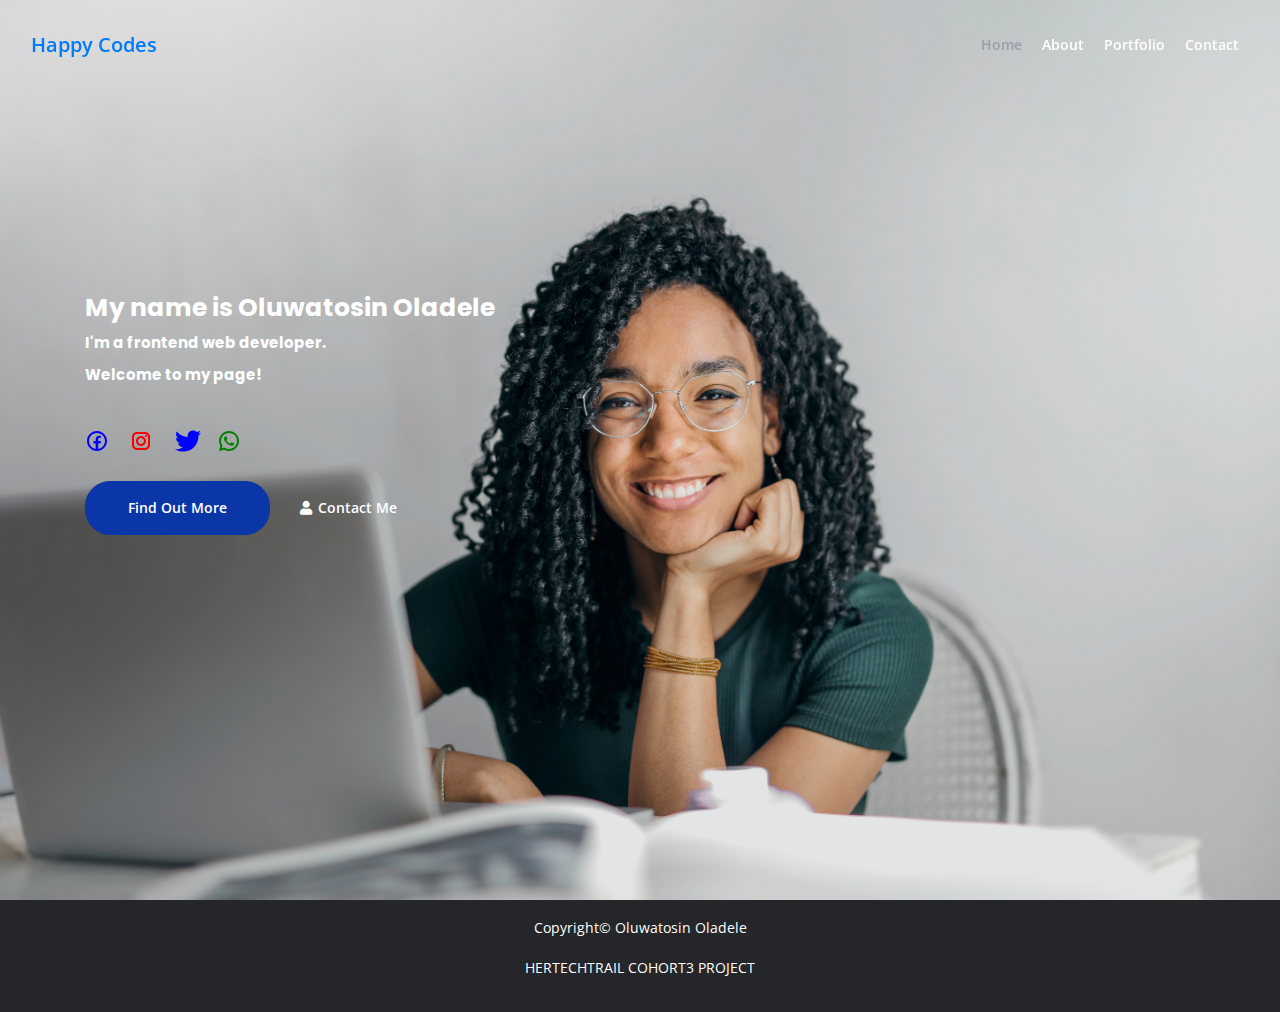
<file: index.html>
<!DOCTYPE html>
<html lang="en">
<head>
    <meta charset="utf-8">
    <meta name="viewport" content="width=device-width, initial-scale=1, shrink-to-fit=no">
    
    <!-- SEO Meta Tags -->
    <meta name="description" content="Your description">
    <meta name="author" content="Your name">

    <!-- OG Meta Tags to improve the way the post looks when you share the page on Facebook, Twitter, LinkedIn -->
	<meta property="og:site_name" content="" /> <!-- website name -->
	<meta property="og:site" content="" /> <!-- website link -->
	<meta property="og:title" content=""/> <!-- title shown in the actual shared post -->
	<meta property="og:description" content="" /> <!-- description shown in the actual shared post -->
	<meta property="og:image" content="" /> <!-- image link, make sure it's jpg -->
	<meta property="og:url" content="" /> <!-- where do you want your post to link to -->
	<meta name="twitter:card" content="summary_large_image"> <!-- to have large image post format in Twitter -->

    <!-- Webpage Title -->
    <title>Oluwatosin Webpage</title>
    
    <!-- Styles -->
    <link rel="preconnect" href="https://fonts.gstatic.com">
    <link href="https://fonts.googleapis.com/css2?family=Dancing+Script:wght@500&family=Open+Sans&family=Poppins:wght@700&display=swap" rel="stylesheet">
    <link href="https://fonts.googleapis.com/css2?family=Open+Sans:ital,wght@0,400;0,600;0,700;1,400&family=Poppins:wght@600&display=swap" rel="stylesheet">
    <link href="css/bootstrap.css" rel="stylesheet">
    <link href="css/fontawesome-all.css" rel="stylesheet">
	<link href="css/styles.css" rel="stylesheet">
	
	<!-- my supposed icon -->
    <link rel="icon" href="images/favicon.ico">
</head>
<body data-spy="scroll" data-target=".fixed-top">
    
    <!-- Navigation -->
    <nav class="navbar navbar-expand-lg fixed-top navbar-dark">
        <div class="container">
            
            <!-- Text Logo -->
            <a class="navbar-brand logo-image text-decoration-none text-primary" href="index.html">Happy Codes</a>  

            <!-- Text Logo - Use this if you don't have a graphic logo -->
            <!-- <a class="navbar-brand logo-text page-scroll" href="index.html">Mark</a> -->

            <button class="navbar-toggler p-0 border-0" type="button" data-toggle="offcanvas">
                <span class="navbar-toggler-icon"></span>
            </button>

            <div class="navbar-collapse offcanvas-collapse" id="navbarsExampleDefault">
                <ul class="navbar-nav ml-auto">
                    <li class="nav-item">
                        <a class="nav-link page-scroll" href="#header">Home <span class="sr-only">(current)</span></a>
                    </li>
                    <li class="nav-item">
                        <a class="nav-link page-scroll" href="about.html">About</a>
                    </li>
                    <li class="nav-item">
                        <a class="nav-link page-scroll" href="portfolio.html">Portfolio</a>
                    </li>
                    <li class="nav-item">
                        <a class="nav-link page-scroll" href="contact.html">Contact</a>
                    </li>
                </ul>
               </div> <!-- end of navbar-collapse -->
        </div> <!-- end of container -->
    </nav> <!-- end of navbar -->
    <!-- end of navigation -->


    <!-- Header -->
    <header id="header" class="header">
        <div class="container">
            <div class="row">
                <div class="col-lg-6">
                    <div class="text-container">
                        <h1 class="h1-large intro"><span>My name is Oluwatosin Oladele</span><br>I'm a frontend web developer.<br>Welcome to my page!</br></h1>
                        <div class="iconHouse" >
                    <span class="nav-item social-icons">
                        <span class="fa-stack">
                            <a href="https://www.facebook.com/Torseen king" target="_blank">
                            <img src="./images/icons8-facebook.svg" class="icons"/>    
                            </a>
                        </span>
                        <span class="nav-item social-icons">
                        <span class="fa-stack">
                            <a href="https://www.instagram.com/iam_torseen" target="_blank">
                                <img src="./images/instagram.svg" class="icons"/></a>
                                </span>
                    </span>
                    <span class="nav-item social-icons">
                                <span class="fa-stack">
                                    <a href="https://www.twitter.com/OladeleElizab18" target="_blank">
                                       <img src="./images/icons8-twitter.svg" class="icons">
                                    </a>
                                </span>
                                </span>     
                    <span class="nav-item social-icons">
                        <span class="fa-stack">
                            <a href="#your-link" target="_blank">
                                <img src="./images/whatsapp.svg" class="icons"/></a>
                                </span>
                                </span>
                   </div>
                   <a class="btn-solid-lg page-scroll" href="#about">Find Out More</a>
                   <a class="btn-outline-lg page-scroll" href="contact.html"><i class="fas fa-user"></i>Contact Me</a>
             
                    </div> <!-- end of text-container -->
                </div> <!-- end of col -->
            </div> <!-- end of row -->
        </div> <!-- end of container -->
    </header> <!-- end of header -->
    <!-- end of header -->



    <!-- Copyright -->
    <div class="copyright bg-gray d-flex justify-content-between align-items-center">
        <div class="container">
            <div>
                <div>
                    <p class="p-small">Copyright© <a class="no-line" href="#your-link">Oluwatosin Oladele</a></p>
                </div> <!-- end of col -->
            </div> <!-- enf of row -->
        </div> <!-- end of container -->

        <div class="container">
            <div>
                <div>
                    <p class="p-small"> HERTECHTRAIL COHORT3 PROJECT</p>
                </div> <!-- end of col -->
            </div> <!-- enf of row -->
        </div> <!-- end of container -->
        
    </div> <!-- end of copyright --> 
    <!-- end of copyright -->
    
    	
    <!-- Footer -->
    <!-- <div class="footer bg-gray">
        <div class="container">
            <div class="row">
                <div class="col-lg-12">
                </div> <!- end of col -->
            </div> <!-- end of row -->
        </div> <!-- end of container -->
    <!-- </div> end of footer   -->
    <!-- end of footer -->

    <!-- Scripts -->
    <script src="js/jquery.min.js"></script> <!-- jQuery for Bootstrap's JavaScript plugins -->
    <script src="js/bootstrap.min.js"></script> <!-- Bootstrap framework -->
    <script src="js/jquery.easing.min.js"></script> <!-- jQuery Easing for smooth scrolling between anchors -->
    <script src="js/scripts.js"></script> <!-- Custom scripts -->
</body>
</html>
</file>
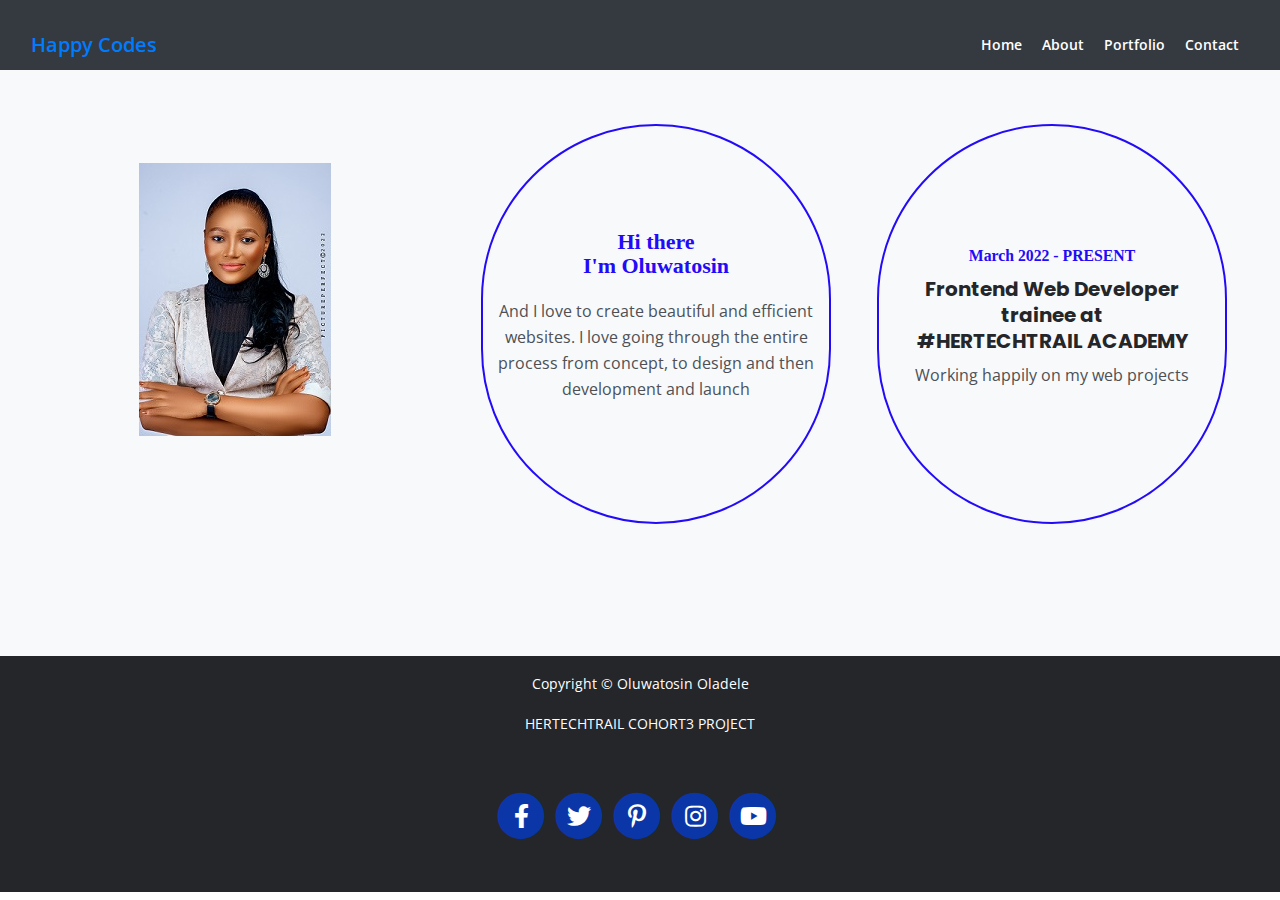
<file: about.html>
<!DOCTYPE html>
<html lang="en">
    <head>
        <meta charset="utf-8">
        <meta name="viewport" content="width=device-width, initial-scale=1, shrink-to-fit=no">
        
        <!-- SEO Meta Tags -->
        <meta name="description" content="Your description">
        <meta name="author" content="Your name">
    
        <!-- OG Meta Tags to improve the way the post looks when you share the page on Facebook, Twitter, LinkedIn -->
        <meta property="og:site_name" content="" /> <!-- website name -->
        <meta property="og:site" content="" /> <!-- website link -->
        <meta property="og:title" content=""/> <!-- title shown in the actual shared post -->
        <meta property="og:description" content="" /> <!-- description shown in the actual shared post -->
        <meta property="og:image" content="" /> <!-- image link, make sure it's jpg -->
        <meta property="og:url" content="" /> <!-- where do you want your post to link to -->
        <meta name="twitter:card" content="summary_large_image"> <!-- to have large image post format in Twitter -->
    
        <!-- Webpage Title -->
        <title>About Page</title>
        
        <!-- Styles -->
        <link rel="preconnect" href="https://fonts.gstatic.com">
        <link href="https://fonts.googleapis.com/css2?family=Open+Sans:ital,wght@0,400;0,600;0,700;1,400&family=Poppins:wght@600&display=swap" rel="stylesheet">
        <link href="css/bootstrap.css" rel="stylesheet">
        <link href="css/fontawesome-all.css" rel="stylesheet">
        <link href="css/styles.css" rel="stylesheet">
        
        <!-- my supposed icon*  -->
        <link rel="icon" href="images/favicon.ico">
    </head>
    <body data-spy="scroll" data-target=".fixed-top">

         <!-- Navigation -->
    <nav class="navbar navbar-expand-lg fixed-top navbar-dark bg-dark text-white">
        <div class="container">
            
            <!-- Image Logo -->
            <a class="navbar-brand logo-image text-decoration-none text-primary" href="index.html">Happy Codes</a>   

            <!-- Text Logo - Use this if you don't have a graphic logo -->
            <!-- <a class="navbar-brand logo-text page-scroll" href="index.html">Mark</a> -->

            <button class="navbar-toggler p-0 border-0" type="button" data-toggle="offcanvas">
                <span class="navbar-toggler-icon"></span>
            </button>

            <div class="navbar-collapse offcanvas-collapse" id="navbarsExampleDefault">
                <ul class="navbar-nav ml-auto">
                    <li class="nav-item">
                        <a class="nav-link page-scroll" href="index.html#header">Home <span class="sr-only">(current)</span></a>
                    </li>
                    <li class="nav-item">
                        <a class="nav-link page-scroll" href="about.html">About</a>
                    </li>
                    <li class="nav-item">
                        <a class="nav-link page-scroll" href="portfolio.html">Portfolio</a>
                    </li>
                    <li class="nav-item">
                        <a class="nav-link page-scroll" href="contact.html">Contact</a>
                    </li>
                </ul>
            </div> <!-- end of navbar-collapse -->
        </div> <!-- end of container -->
    </nav> <!-- end of navbar -->
    <!-- end of navigation -->


        
    <!-- About not yet complete*-->
    <div id="about" class="basic-1 bg-gray">
        <div class="container">
            <div class="row">
                <div class="col-lg-4">
                    <div class="text-container first">
                    <img src="./images/re (2)dm.jpg" alt="about page">
                    </div>
                </div> <!-- end of col -->
                <div class="col-lg-4">
                    <div class="text-container second">
                    <h6>Hi there<br>I'm Oluwatosin</h6>
                    <p>And I love to create beautiful and efficient <br> websites. I love going through the entire <br>process from concept, to design and then <br>development and launch</p>
                    </div>
                </div> <!-- end of col -->
                <div class="col-lg-4">
                     <div class="text-container third">
                            <div class="time"> March 2022 - PRESENT</div>
                            <h5>Frontend Web Developer trainee at<br> #HERTECHTRAIL ACADEMY</h5>
                            <P>Working happily on my web projects</P>
                            
                    </div> <!-- end of text-container -->
                </div> <!-- end of col -->
            </div> <!-- end of row -->
        </div> <!-- end of container -->
    </div> <!-- end of basic-1 -->
    <!-- end of about -->

    <!-- Copyright -->
    <div class="copyright bg-gray d-flex justify-content-between align-items-center">
        <div class="container">
            <div>
                <div>
                    <p class="p-small">Copyright © <a class="no-line" href="#your-link">Oluwatosin Oladele</a></p>
                </div> <!-- end of col -->
            </div> <!-- end of row -->
        </div> <!-- end of container -->

        <div class="container">
            <div>
                <div>
                    <p class="p-small"> HERTECHTRAIL COHORT3 PROJECT</p>
                </div> <!-- end of col -->
            </div> <!-- enf of row -->
        </div> <!-- end of container -->
    </div> <!-- end of copyright --> 
    <!-- end of copyright -->
    
    <!-- Footer -->
    <div class="footer bg-gray">
        <div class="container">
            <div class="row">
                <div class="col-lg-12">
                    <div class="social-container">
                        <span class="fa-stack">
                            <a href="https://www.facebook.com/Torseen king" target="_blank">
                                <i class="fas fa-circle fa-stack-2x"></i>
                                <i class="fab fa-facebook-f fa-stack-1x"></i>
                            </a>
                        </span>
                        <span class="fa-stack">
                            <a href="https://www.twitter.com/OladeleElizab18" target="_blank">
                                <i class="fas fa-circle fa-stack-2x"></i>
                                <i class="fab fa-twitter fa-stack-1x"></i>
                            </a>
                        </span>
                        <span class="fa-stack">
                            <a href="#your-link">
                                <i class="fas fa-circle fa-stack-2x"></i>
                                <i class="fab fa-pinterest-p fa-stack-1x"></i>
                            </a>
                        </span>
                        <span class="fa-stack">
                            <a href="https://www.instagram.com/iam_torseen" target="_blank">
                                <i class="fas fa-circle fa-stack-2x"></i>
                                <i class="fab fa-instagram fa-stack-1x"></i>
                            </a>
                        </span>
                        <span class="fa-stack">
                            <a href="#your-link">
                                <i class="fas fa-circle fa-stack-2x"></i>
                                <i class="fab fa-youtube fa-stack-1x"></i>
                            </a>
                        </span>
                    </div> <!-- end of social-container -->
                </div> <!-- end of col -->
            </div> <!-- end of row -->
        </div> <!-- end of container -->
    </div> <!-- end of footer -->  
    <!-- end of footer -->

<!-- Scripts -->
<script src="js/jquery.min.js"></script> <!-- jQuery for Bootstrap's JavaScript plugins -->
<script src="js/bootstrap.min.js"></script> <!-- Bootstrap framework -->
<script src="js/jquery.easing.min.js"></script> <!-- jQuery Easing for smooth scrolling between anchors -->
<script src="js/scripts.js"></script> <!-- Custom scripts -->
 
</body>
</html>
</file>
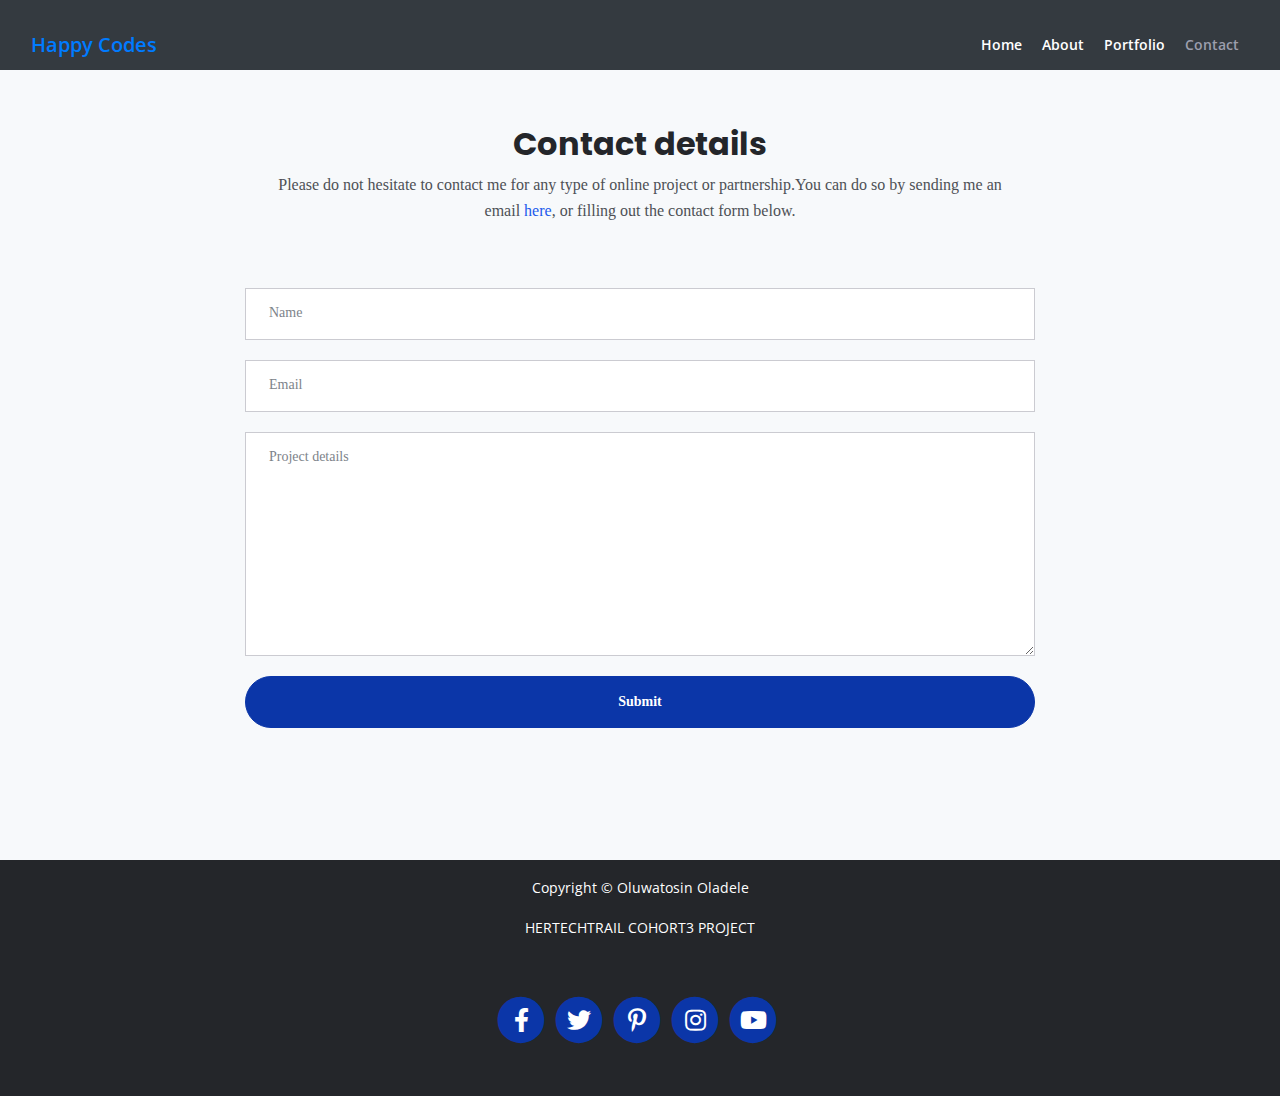
<file: contact.html>
<!DOCTYPE html>
<html lang="en">
    <head>
        <meta charset="utf-8">
        <meta name="viewport" content="width=device-width, initial-scale=1, shrink-to-fit=no">
        
        <!-- SEO Meta Tags -->
        <meta name="description" content="Your description">
        <meta name="author" content="Your name">
    
        <!-- OG Meta Tags to improve the way the post looks when you share the page on Facebook, Twitter, LinkedIn -->
        <meta property="og:site_name" content="" /> <!-- website name -->
        <meta property="og:site" content="" /> <!-- website link -->
        <meta property="og:title" content=""/> <!-- title shown in the actual shared post -->
        <meta property="og:description" content="" /> <!-- description shown in the actual shared post -->
        <meta property="og:image" content="" /> <!-- image link, make sure it's jpg -->
        <meta property="og:url" content="" /> <!-- where do you want your post to link to -->
        <meta name="twitter:card" content="summary_large_image"> <!-- to have large image post format in Twitter -->
    
        <!-- Webpage Title -->
        <title>Contact</title>
        
        <!-- Styles -->
        <link rel="preconnect" href="https://fonts.gstatic.com">
        <link href="https://fonts.googleapis.com/css2?family=Open+Sans:ital,wght@0,400;0,600;0,700;1,400&family=Poppins:wght@600&display=swap" rel="stylesheet">
        <link href="css/bootstrap.css" rel="stylesheet">
        <link href="css/fontawesome-all.css" rel="stylesheet">
        <link href="css/styles.css" rel="stylesheet">
        
        <!-- my Supposed icon*  -->
        <link rel="icon" href="images/favicon.ico">
    </head>
    <body data-spy="scroll" data-target=".fixed-top">
        
        <!-- Navigation -->
        <nav class="navbar navbar-expand-lg fixed-top navbar-dark bg-dark text-white">
            <div class="container">        
                <!-- Image Logo -->
                <a class="navbar-brand logo-image text-decoration-none text-primary" href="index.html">Happy Codes</a>   
    
                <!-- Text Logo - Use this if you don't have a graphic logo -->
                <!-- <a class="navbar-brand logo-text page-scroll" href="index.html">Mark</a> -->
    
                <button class="navbar-toggler p-0 border-0" type="button" data-toggle="offcanvas">
                    <span class="navbar-toggler-icon"></span>
                </button>
    
                <div class="navbar-collapse offcanvas-collapse" id="navbarsExampleDefault">
                    <ul class="navbar-nav ml-auto">
                        <li class="nav-item">
                            <a class="nav-link page-scroll" href="index.html">Home <span class="sr-only">(current)</span></a>
                        </li>
                        <li class="nav-item">
                            <a class="nav-link page-scroll" href="about.html">About</a>
                        </li>
                        <li class="nav-item">
                            <a class="nav-link page-scroll" href="portfolio.html">Portfolio</a>
                        </li>
                        <li class="nav-item">
                            <a class="nav-link page-scroll" href="#contact">Contact</a>
                        </li>
                    </ul>
                   
                </div> <!-- end of navbar-collapse -->
            </div> <!-- end of container -->
        </nav> <!-- end of navbar -->
        <!-- end of navigation -->
    
    
    
    <!-- Contact -->
    <div id="contact" class="form-1 bg-gray">
        <div class="container">
            <div class="row">
                <div class="col-lg-12">
                    <h2>Contact details</h2>
                    <p class="p-heading">Please do not hesitate to contact me for any type of online project or partnership.You can do so by sending me an email <a class="blue no-line" href="mailto:ooladele77@gmail.com">here</a>, or filling out the contact form below.</p>
                </div> <!-- end of col -->
            </div> <!-- end of row -->
            <div class="row">
                <div class="col-lg-12">
                    
                    <!-- Contact Form -->
                    <form id="contactForm">
                        <div class="form-group">
                            <input type="text" class="form-control-input" id="cname" required>
                            <label class="label-control" for="cname">Name</label>
                        </div>
                        <div class="form-group">
                            <input type="email" class="form-control-input" id="cemail" required>
                            <label class="label-control" for="cemail">Email</label>
                        </div>
                        <div class="form-group">
                            <textarea class="form-control-textarea" id="cmessage" required></textarea>
                            <label class="label-control" for="cmessage">Project details</label>
                        </div>
                        <div class="form-group">
                            <button type="submit" class="form-control-submit-button">Submit</button>
                        </div>
                    </form>
                    <!-- end of contact form -->

                </div> <!-- end of col -->
            </div> <!-- end of row -->
        </div> <!-- end of container -->
    </div> <!-- end of form-1 -->  
    <!-- end of contact -->

    <!-- Copyright -->
    <div class="copyright bg-gray d-flex justify-content-between align-items-center">
        <div class="container">
            <div>
                <div>
                    <p class="p-small">Copyright © <a class="no-line" href="#your-link">Oluwatosin Oladele</a></p>
                </div> <!-- end of col -->
            </div> <!-- enf of row -->
        </div> <!-- end of container -->

        <div class="container">
            <div>
                <div>
                    <p class="p-small"> HERTECHTRAIL COHORT3 PROJECT</p>
                </div> <!-- end of col -->
            </div> <!-- enf of row -->
        </div> <!-- end of container -->
        
    </div> <!-- end of copyright --> 
    <!-- end of copyright -->
    

     <!-- Footer -->
    <div class="footer bg-gray">
        <div class="container">
            <div class="row">
                <div class="col-lg-12">
                    <div class="social-container">
                        <span class="fa-stack">
                            <a href="https://www.facebook.com/Torseen king" target="_blank">
                                <i class="fas fa-circle fa-stack-2x"></i>
                                <i class="fab fa-facebook-f fa-stack-1x"></i>
                            </a>
                        </span>
                        <span class="fa-stack">
                            <a href="https://www.twitter.com/OladeleElizab18" target="_blank">
                                <i class="fas fa-circle fa-stack-2x"></i>
                                <i class="fab fa-twitter fa-stack-1x"></i>
                            </a>
                        </span>
                        <span class="fa-stack">
                            <a href="#your-link">
                                <i class="fas fa-circle fa-stack-2x"></i>
                                <i class="fab fa-pinterest-p fa-stack-1x"></i>
                            </a>
                        </span>
                        <span class="fa-stack">
                            <a href="https://www.instagram.com/iam_torseen" target="_blank">
                                <i class="fas fa-circle fa-stack-2x"></i>
                                <i class="fab fa-instagram fa-stack-1x"></i>
                            </a>
                        </span>
                        <span class="fa-stack">
                            <a href="#your-link">
                                <i class="fas fa-circle fa-stack-2x"></i>
                                <i class="fab fa-youtube fa-stack-1x"></i>
                            </a>
                        </span>
                    </div> <!-- end of social-container -->
                </div> <!-- end of col -->
            </div> <!-- end of row -->
        </div> <!-- end of container -->
    </div> <!-- end of footer -->  
    <!-- end of footer -->

    <!-- Scripts -->
    <script src="js/jquery.min.js"></script> <!-- jQuery for Bootstrap's JavaScript plugins -->
    <script src="js/bootstrap.min.js"></script> <!-- Bootstrap framework -->
    <script src="js/jquery.easing.min.js"></script> <!-- jQuery Easing for smooth scrolling between anchors -->
    <script src="js/scripts.js"></script> <!-- Custom scripts -->



</body>
</html>
</file>
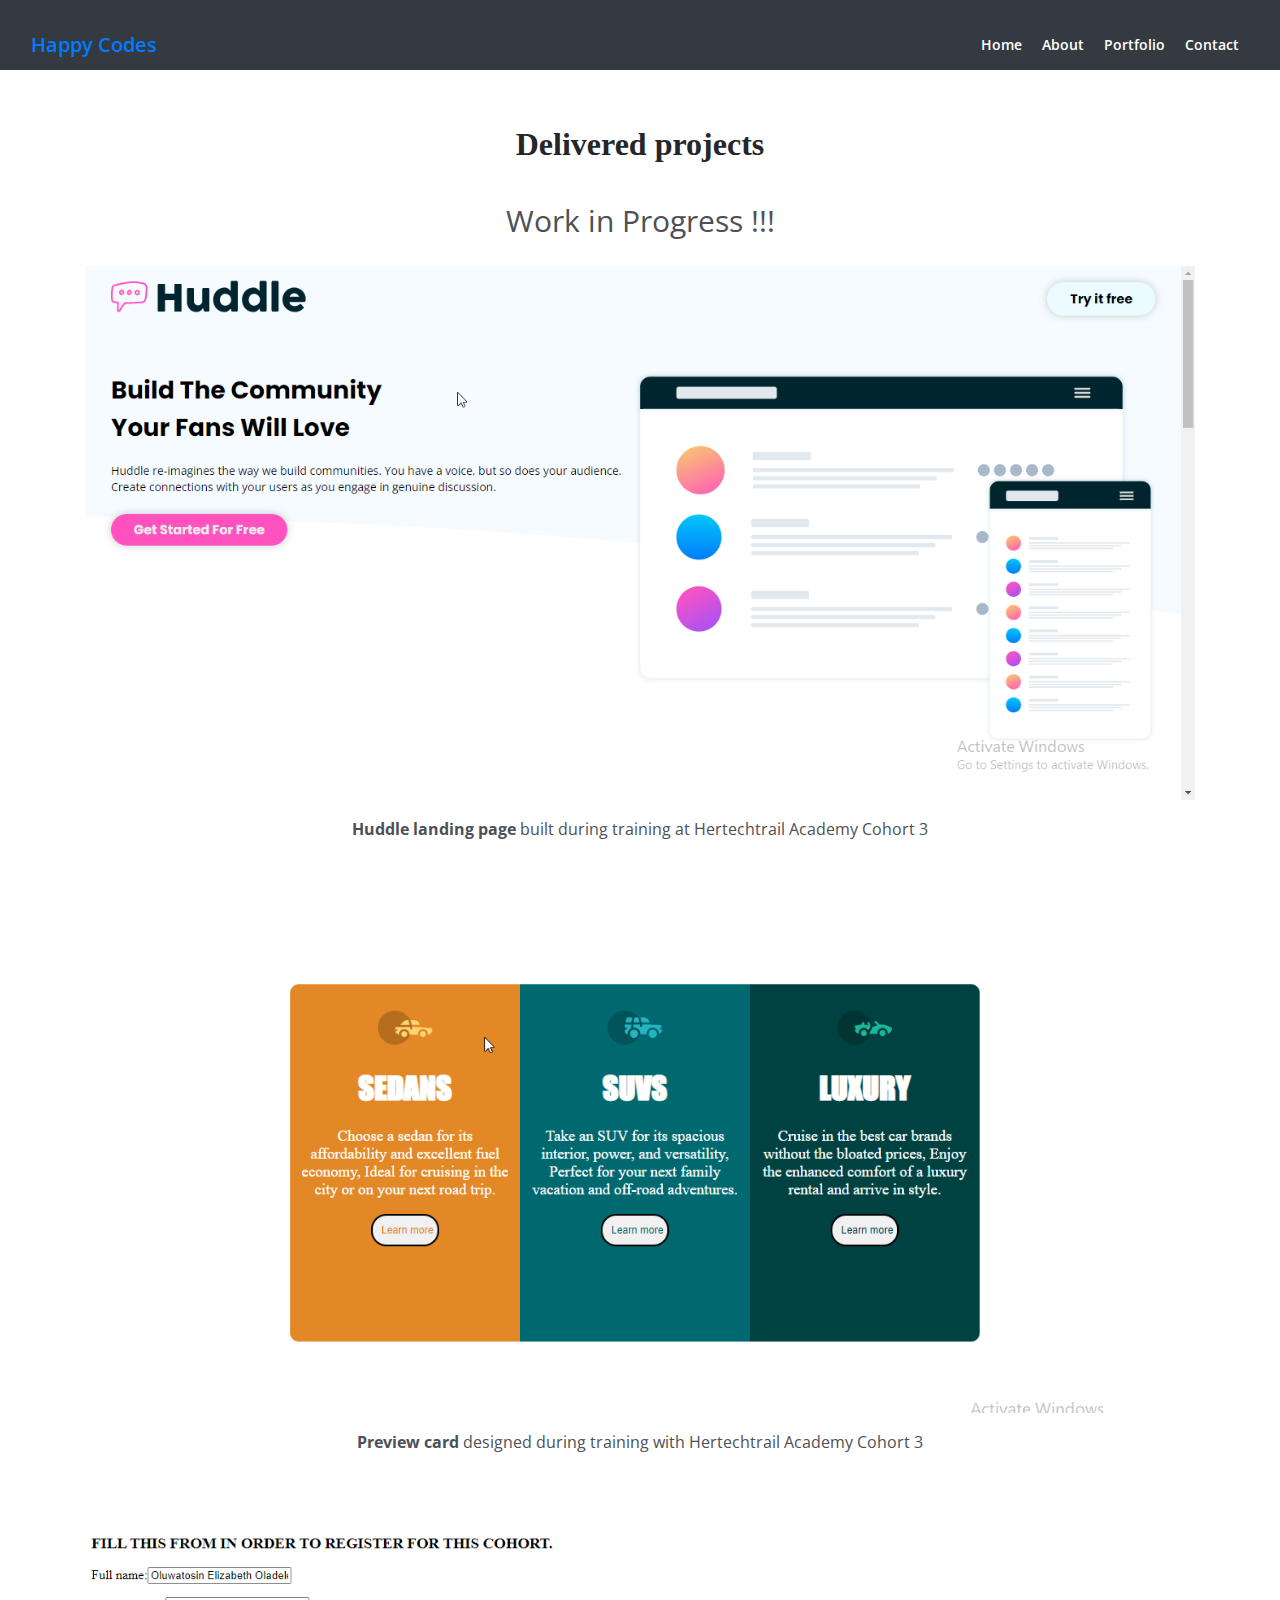
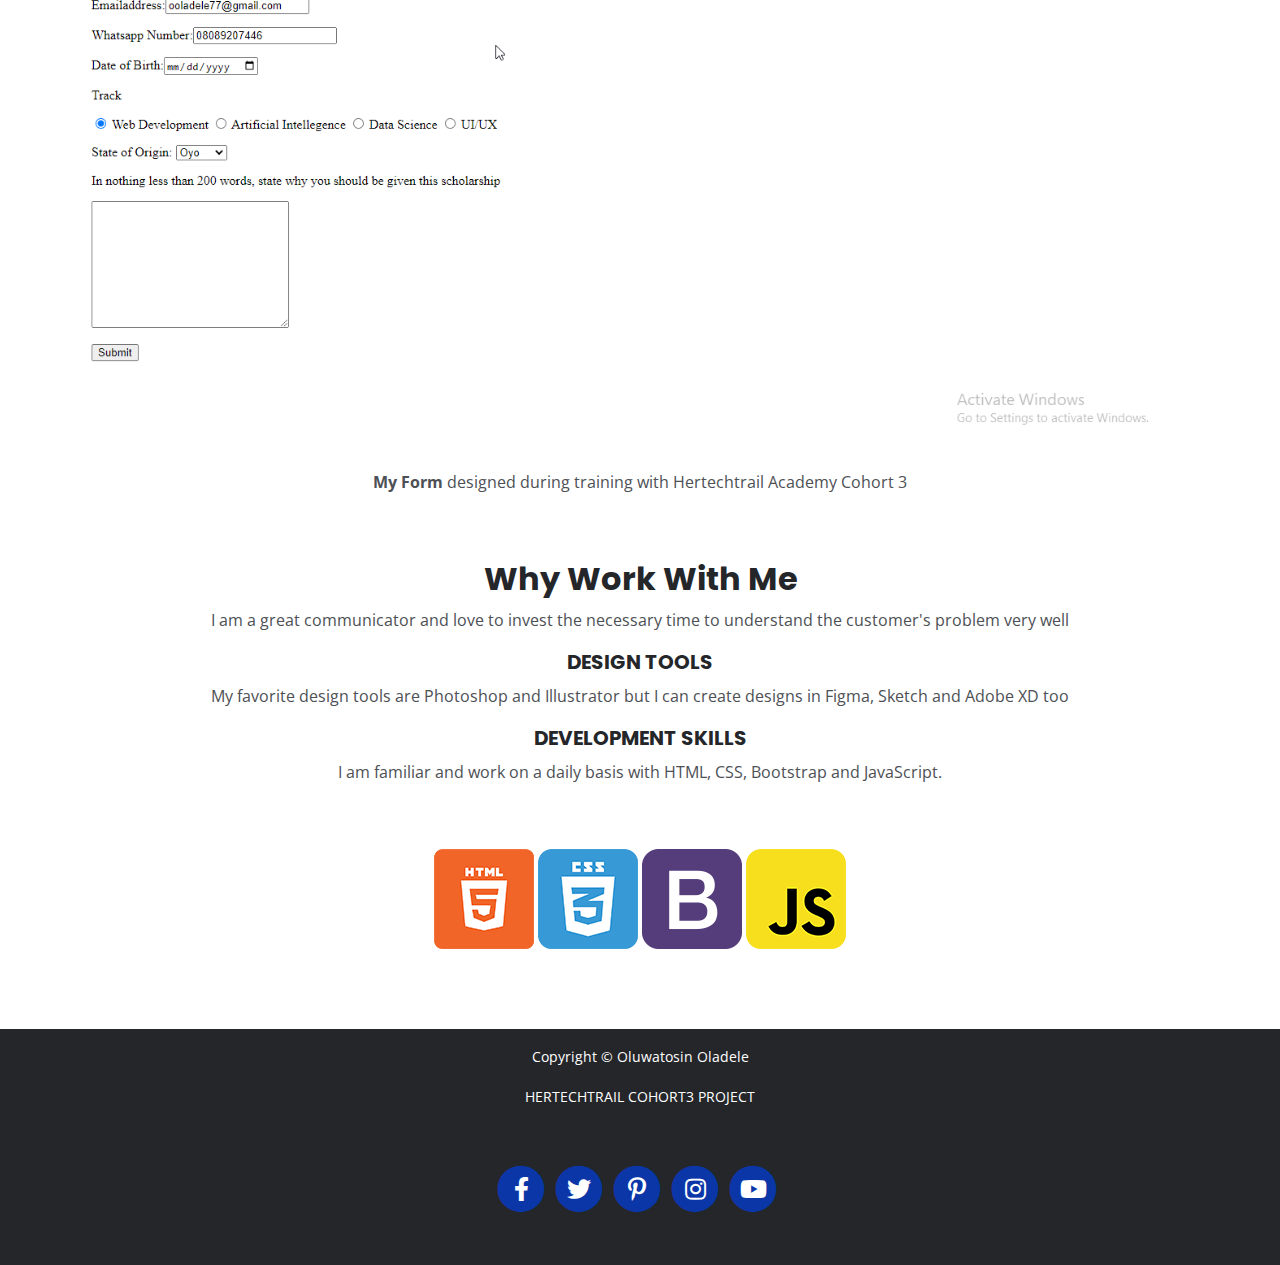
<file: portfolio.html>
<!DOCTYPE html>
<html lang="en">
    <head>
        <meta charset="utf-8">
        <meta name="viewport" content="width=device-width, initial-scale=1, shrink-to-fit=no">
        
        <!-- SEO Meta Tags -->
        <meta name="description" content="Your description">
        <meta name="author" content="Your name">
    
        <!-- OG Meta Tags to improve the way the post looks when you share the page on Facebook, Twitter, LinkedIn -->
        <meta property="og:site_name" content="" /> <!-- website name -->
        <meta property="og:site" content="" /> <!-- website link -->
        <meta property="og:title" content=""/> <!-- title shown in the actual shared post -->
        <meta property="og:description" content="" /> <!-- description shown in the actual shared post -->
        <meta property="og:image" content="" /> <!-- image link, make sure it's jpg -->
        <meta property="og:url" content="" /> <!-- where do you want your post to link to -->
        <meta name="twitter:card" content="summary_large_image"> <!-- to have large image post format in Twitter -->
    
        <!-- Webpage Title -->
        <title>Portfolio</title>
        
        <!-- Styles -->
        <link rel="preconnect" href="https://fonts.gstatic.com">
        <link href="https://fonts.googleapis.com/css2?family=Open+Sans:ital,wght@0,400;0,600;0,700;1,400&family=Poppins:wght@600&display=swap" rel="stylesheet">
        <link href="css/bootstrap.css" rel="stylesheet">
        <link href="css/fontawesome-all.css" rel="stylesheet">
        <link href="css/styles.css" rel="stylesheet">
        
        <!-- Favicon  -->
        <link rel="icon" href="images/favicon.ico">
    </head>
    <body data-spy="scroll" data-target=".fixed-top">
        
        <!-- Navigation -->
    <nav class="navbar navbar-expand-lg fixed-top navbar-dark bg-dark text-white">
        <div class="container">
            
            <!-- Image Logo -->
            <a class="navbar-brand logo-image text-decoration-none text-primary" href="index.html">Happy Codes</a>
                <!-- Text Logo - Use this if you don't have a graphic logo -->
                <!-- <a class="navbar-brand logo-text page-scroll" href="index.html">Mark</a> -->
    
                <button class="navbar-toggler p-0 border-0" type="button" data-toggle="offcanvas">
                    <span class="navbar-toggler-icon"></span>
                </button>
    
                <div class="navbar-collapse offcanvas-collapse" id="navbarsExampleDefault">
                    <ul class="navbar-nav ml-auto">
                        <li class="nav-item">
                            <a class="nav-link page-scroll" href="index.html">Home <span class="sr-only">(current)</span></a>
                        </li>
                        <li class="nav-item">
                            <a class="nav-link page-scroll" href="about.html">About</a>
                        </li>
                        <li class="nav-item">
                            <a class="nav-link page-scroll" href="portfolio.html">Portfolio</a>
                        </li>
                        <li class="nav-item">
                            <a class="nav-link page-scroll" href="contact.html">Contact</a>
                        </li>
                    </ul>
                
                </div> <!-- end of navbar-collapse -->
            </div> <!-- end of container -->
        </nav> <!-- end of navbar -->
        <!-- end of navigation -->
    
       <!-- Projects -->
        <div id="projects" class="basic-3">
            <div class="container">
                <div class="row">
                    <div class="col-lg-12">
                        <h2 class="h2-heading">Delivered projects</h2>
                        <div class="body">Work in Progress !!!</div>
                    </div> <!-- end of col -->
                </div> <!-- end of row -->
                <div class="row">
                    <div class="col-lg-12">
                        <div class="text-container">
                            <div class="image-container">
                                <a href="https://thehuddlelandingpage.netlify.app/">
                                    <img class="img-fluid" src="images/huddle.png" alt="alternative">
                                </a>
                            </div> <!-- end of image-container -->
                            <p><strong>Huddle landing page</strong> built during training at Hertechtrail Academy Cohort 3</p>
                        </div>
                    </div>
                </div>     <!-- end of text-container -->
                        <div class="row">
                            <div class="col-lg-12">
                                <div class="text-container">
                                    <div class="image-container">
                                        <a href="https://flexbox-ass.netlify.app/">
                                            <img class="img-fluid" src="images/preview card.png" alt="alternative">
                                        </a>
                                    </div> <!-- end of image-container -->
                                    <p><strong>Preview card </strong>designed during training with Hertechtrail Academy Cohort 3</p>
                                </div> <!-- end of text-container -->
                            </div>
                        </div> 
                        <div class="row">
                            <div class="col-lg-12">
                                <div class="text-container">
                                    <div class="image-container">
                                        <a href="https://myform7.netlify.app/">
                                            <img class="img-fluid" src="images/form.png" alt="alternative">
                                        </a>
                                    </div> <!-- end of image-container -->
                                    <p><strong>My Form </strong>designed during training with Hertechtrail Academy Cohort 3</p>
                                </div> <!-- end of text-container -->
                            </div>
                        </div>       
                <div class="row">
                    <div class="col-lg-12">
                        <div class="text-container">
                            <h2>Why Work With Me</h2>
                            <p>I am a great communicator and love to invest the necessary time to understand the customer's problem very well</p>
                            <h5>DESIGN TOOLS</h5>
                            <p>My favorite design tools are Photoshop and Illustrator but I can create designs in Figma, Sketch and Adobe XD too</p>
                            <h5>DEVELOPMENT SKILLS</h5>
                            <p>I am familiar and work on a daily basis with HTML, CSS, Bootstrap and JavaScript.</p>
                        </div>
                        <div class="icons-container">
                                <img src="images/details-icon-html.png" alt="alternative">
                                <img src="images/details-icon-css.png" alt="alternative">
                                <img src="images/details-icon-bootstrap.png" alt="alternative">
                                <img src="images/details-icon-javascript.png" alt="alternative">
                        </div> <!-- end of icons-container -->
                    </div> <!-- end of text-container -->
                </div>
            </div>
        </div>                <!-- end of text container -->
    <!-- Questions -->
    
     <!-- Copyright -->
     <div class="copyright bg-gray d-flex justify-content-between align-items-center">
        <div class="container">
            <div>
                <div>
                    <p class="p-small">Copyright © <a class="no-line" href="#your-link">Oluwatosin Oladele</a></p>
                </div> <!-- end of col -->
            </div> <!-- end of row -->
        </div> <!-- end of container -->

        <div class="container">
            <div>
                <div>
                    <p class="p-small"> HERTECHTRAIL COHORT3 PROJECT</p>
                </div> <!-- end of col -->
            </div> <!-- enf of row -->
        </div> <!-- end of container -->
    </div> <!-- end of copyright --> 
    <!-- end of copyright -->
    
    <!-- Footer -->
    <div class="footer bg-gray">
        <div class="container">
            <div class="row">
                <div class="col-lg-12">
                    <div class="social-container">
                        <span class="fa-stack">
                            <a href="https://www.facebook.com/Torseen king" target="_blank">
                                <i class="fas fa-circle fa-stack-2x"></i>
                                <i class="fab fa-facebook-f fa-stack-1x"></i>
                            </a>
                        </span>
                        <span class="fa-stack">
                            <a href="https://www.twitter.com/OladeleElizab18" target="_blank">
                                <i class="fas fa-circle fa-stack-2x"></i>
                                <i class="fab fa-twitter fa-stack-1x"></i>
                            </a>
                        </span>
                        <span class="fa-stack">
                            <a href="#your-link">
                                <i class="fas fa-circle fa-stack-2x"></i>
                                <i class="fab fa-pinterest-p fa-stack-1x"></i>
                            </a>
                        </span>
                        <span class="fa-stack">
                            <a href="https://www.instagram.com/iam_torseen" target="_blank">
                                <i class="fas fa-circle fa-stack-2x"></i>
                                <i class="fab fa-instagram fa-stack-1x"></i>
                            </a>
                        </span>
                        <span class="fa-stack">
                            <a href="#your-link">
                                <i class="fas fa-circle fa-stack-2x"></i>
                                <i class="fab fa-youtube fa-stack-1x"></i>
                            </a>
                        </span>
                    </div> <!-- end of social-container -->
                </div> <!-- end of col -->
            </div> <!-- end of row -->
        </div> <!-- end of container -->
    </div> <!-- end of footer -->  

<!-- Scripts -->
<script src="js/jquery.min.js"></script> <!-- jQuery for Bootstrap's JavaScript plugins -->
<script src="js/bootstrap.min.js"></script> <!-- Bootstrap framework -->
<script src="js/jquery.easing.min.js"></script> <!-- jQuery Easing for smooth scrolling between anchors -->
<script src="js/scripts.js"></script> <!-- Custom scripts -->


 
</body>
</html>
</file>
<file: css/styles.css>
/* Description: Master CSS file */

/*****************************************
Table Of Contents:
- General Styles
- Navigation
- Header
- About
- Details
- Projects
- Questions
- Contact
- Footer 
- Copyright
- Back To Top Button
- Extra Pages
- Media Queries
******************************************/

/*****************************************
Colors:
- Backgrounds, navbar - black #24262a
- Backgrounds - light gray #f7f9fb
- Buttons, icons - blue #0b36a8
- Headings text - black #24262a
- Body text - dark gray #4d5055
******************************************/

/**************************/
/*     General Styles     */
/**************************/
body,
html {
  width: 100%;
  height: 100%;
  position: relative;
}

body,
p {
  color: #4d5055;
  font: 400 1rem/1.625rem "Open Sans", sans-serif;
}

h1 {
  color: #24262a;
  font-weight: 700;
  font-size: 1.2rem;
  line-height: 3.25rem;
  font-family: "Poppins";
}
.intro {
  font-size: 20px;
}
h2 {
  color: #24262a;
  font-weight: 700;
  font-size: 2rem;
  line-height: 2.5rem;
  font-family: "Poppins";
}

h3 {
  color: #24262a;
  font-weight: 700;
  font-size: 1.75rem;
  line-height: 2.25rem;
  font-family: "Poppins";
}

h4 {
  color: #24262a;
  font-weight: 700;
  font-size: 1.5rem;
  line-height: 2rem;
  font-family: "Poppins";
}

h5 {
  color: #24262a;
  font-weight: 700;
  font-size: 1.25rem;
  line-height: 1.625rem;
  font-family: "Poppins";
  font-size: 18x;
}

h6 {
  color: #24262a;
  font-weight: 700;
  font-size: 1rem;
  line-height: 1.375rem;
  font-family: "Poppins";
  font-size: 30px;
}

.p-large {
  font-size: 14px;
  line-height: 1.75rem;
}

.p-small {
  font-size: 0.875rem;
  line-height: 1.5rem;
  color: #ffffff;
}

.testimonial-text {
  font-style: italic;
}

.testimonial-author {
  font-weight: 700;
  font-size: 1rem;
  line-height: 1.5rem;
}

.li-space-lg li {
  margin-bottom: 0.5rem;
}

a {
  color: #4d5055;
  text-decoration: underline;
}

a:hover {
  color: #4d5055;
  text-decoration: underline;
}

.no-line {
  text-decoration: none;
}

.no-line:hover {
  text-decoration: none;
}

.blue {
  color: #2259ec;
}

.bg-gray {
  background-color: #f7f9fb;
}

.section-divider {
  display: block;
  height: 1px;
  margin: 0;
  border: none;
  background-color: #d3dae2;
}

.btn-solid-reg {
  display: inline-block;
  padding: 1.375rem 2.25rem 1.375rem 2.25rem;
  border: 1px solid #0b36a8;
  background-color: #0b36a8;
  color: #ffffff;
  font-weight: 600;
  font-size: 0.875rem;
  line-height: 0;
  text-decoration: none;
  transition: all 0.2s;
}

.btn-solid-reg:hover {
  background-color: transparent;
  color: #0b36a8; /* needs to stay here because of the color property of a tag */
  text-decoration: none;
}

.btn-solid-lg {
  display: inline-block;
  padding: 1.625rem 2.625rem 1.625rem 2.625rem;
  border: 1px solid #0b36a8;
  border-radius: 25px;
  background-color: #0b36a8;
  color: #ffffff;
  font-weight: 600;
  font-size: 0.875rem;
  line-height: 0;
  text-decoration: none;
  transition: all 0.2s;
}

.btn-solid-lg:hover {
  background-color: transparent;
  color: #0b36a8; /* needs to stay here because of the color property of a tag */
  text-decoration: none;
}

.btn-outline-reg {
  display: inline-block;
  padding: 1.375rem 2.25rem 1.375rem 2.25rem;
  border: 1px solid #24262a;
  background-color: transparent;
  color: #24262a;
  font-weight: 600;
  font-size: 0.875rem;
  line-height: 0;
  text-decoration: none;
  transition: all 0.2s;
}

.btn-outline-reg:hover {
  background-color: #24262a;
  color: #ffffff;
  text-decoration: none;
}

.btn-outline-lg {
  display: inline-block;
  padding: 1.625rem 2.625rem 1.625rem 2.625rem;
  border: 1px solid #24262a;
  background-color: transparent;
  color: #24262a;
  font-weight: 600;
  font-size: 0.875rem;
  line-height: 0;
  text-decoration: none;
  transition: all 0.2s;
}

.btn-outline-lg:hover {
  background-color: #24262a;
  color: #ffffff;
  text-decoration: none;
}

.btn-outline-sm {
  display: inline-block;
  padding: 1rem 1.5rem 1rem 1.5rem;
  border: 1px solid #24262a;
  background-color: transparent;
  color: #24262a;
  font-weight: 600;
  font-size: 0.875rem;
  line-height: 0;
  text-decoration: none;
  transition: all 0.2s;
}

.btn-outline-sm:hover {
  background-color: #24262a;
  color: #ffffff;
  text-decoration: none;
}

.form-group {
  position: relative;
  margin-bottom: 1.25rem;
}

.label-control {
  position: absolute;
  top: 0.875rem;
  left: 1.5rem;
  color: #7d838a;
  opacity: 1;
  font-size: 0.875rem;
  line-height: 1.375rem;
  cursor: text;
  transition: all 0.2s ease;
}

.form-control-input:focus + .label-control,
.form-control-input.notEmpty + .label-control,
.form-control-textarea:focus + .label-control,
.form-control-textarea.notEmpty + .label-control {
  top: 0.125rem;
  color: #4d5055;
  opacity: 1;
  font-size: 0.75rem;
  font-weight: 700;
}

.form-control-input,
.form-control-select {
  display: block; /* needed for proper display of the label in Firefox, IE, Edge */
  width: 100%;
  padding-top: 1.125rem;
  padding-bottom: 0.125rem;
  padding-left: 1.5rem;
  border: 1px solid #cbcbd1;
  background-color: #ffffff;
  color: #4d5055;
  font-size: 0.875rem;
  line-height: 1.875rem;
  transition: all 0.2s;
  -webkit-appearance: none; /* removes inner shadow on form inputs on ios safari */
}

.form-control-select {
  padding-top: 0.5rem;
  padding-bottom: 0.5rem;
  height: 3.25rem;
  color: #7d838a;
}

select {
  /* you should keep these first rules in place to maintain cross-browser behavior */
  -webkit-appearance: none;
  -moz-appearance: none;
  -ms-appearance: none;
  -o-appearance: none;
  appearance: none;
  background-image: url("../images/down-arrow.png");
  background-position: 96% 50%;
  background-repeat: no-repeat;
  outline: none;
}

.form-control-textarea {
  display: block; /* used to eliminate a bottom gap difference between Chrome and IE/FF */
  width: 100%;
  height: 14rem; /* used instead of html rows to normalize height between Chrome and IE/FF */
  padding-top: 1.5rem;
  padding-left: 1.3125rem;
  border: 1px solid #cbcbd1;
  background-color: #ffffff;
  color: #4d5055;
  font-size: 0.875rem;
  line-height: 1.5rem;
  transition: all 0.2s;
}

.form-control-input:focus,
.form-control-select:focus,
.form-control-textarea:focus {
  border: 1px solid #a1a1a1;
  outline: none; /* Removes blue border on focus */
}

.form-control-input:hover,
.form-control-select:hover,
.form-control-textarea:hover {
  border: 1px solid #a1a1a1;
}

.checkbox {
  font-size: 0.75rem;
  line-height: 1.25rem;
}

input[type="checkbox"] {
  vertical-align: -10%;
  margin-right: 0.5rem;
}

.form-control-submit-button {
  display: inline-block;
  width: 100%;
  height: 3.25rem;
  border: 1px solid #0b36a8;
  border-radius: 32px;
  background-color: #0b36a8;
  color: #ffffff;
  font-weight: 600;
  font-size: 0.875rem;
  line-height: 0;
  cursor: pointer;
  transition: all 0.2s;
}

.form-control-submit-button:hover {
  border: 1px solid #24262a;
  background-color: transparent;
  color: #24262a;
}

/**********************/
/*     Navigation     */
/**********************/
.navbar {
  background-color: #24262a;
  font-weight: 600;
  font-size: 0.875rem;
  line-height: 0.875rem;
  box-shadow: 0 1px 6px 0 rgba(0, 0, 0, 0.025);
}

.navbar .navbar-brand {
  padding-top: 0.125rem;
  padding-bottom: 0.125rem;
}

.navbar .logo-image img {
  width: 118px;
  height: 36px;
}

.navbar .logo-text {
  color: #ffffff;
  font-weight: 700;
  font-size: 1.875rem;
  line-height: 1rem;
  text-decoration: none;
}

.offcanvas-collapse {
  position: fixed;
  top: 3.25rem; /* adjusts the height between the top of the page and the offcanvas menu */
  bottom: 0;
  left: 100%;
  width: 100%;
  padding-right: 1rem;
  padding-left: 1rem;
  overflow-y: auto;
  visibility: hidden;
  background-color: #24262a;
  transition: visibility 0.3s ease-in-out, -webkit-transform 0.3s ease-in-out;
  transition: transform 0.3s ease-in-out, visibility 0.3s ease-in-out;
  transition: transform 0.3s ease-in-out, visibility 0.3s ease-in-out,
    -webkit-transform 0.3s ease-in-out;
}

.offcanvas-collapse.open {
  visibility: visible;
  -webkit-transform: translateX(-100%);
  transform: translateX(-100%);
}

.navbar .navbar-nav {
  margin-top: 0.75rem;
  margin-bottom: 0.5rem;
}

.navbar .nav-item .nav-link {
  padding-top: 0.625rem;
  padding-bottom: 0.625rem;
  color: #ffffff;
  text-decoration: none;
  transition: all 0.2s ease;
}

.navbar .nav-item.dropdown.show .nav-link,
.navbar .nav-item .nav-link:hover,
.navbar .nav-item .nav-link.active {
  color: #9c9ead;
}

/* Dropdown Menu */
.navbar .dropdown .dropdown-menu {
  animation: fadeDropdown 0.2s; /* required for the fade animation */
}

@keyframes fadeDropdown {
  0% {
    opacity: 0;
  }

  100% {
    opacity: 1;
  }
}

.navbar .dropdown-menu {
  margin-top: 0.5rem;
  margin-bottom: 0.5rem;
  border: none;
  background-color: #24262a;
}

.navbar .dropdown-item {
  padding-top: 0.5rem;
  padding-bottom: 0.5rem;
  color: #ffffff;
  font-weight: 600;
  font-size: 0.875rem;
  line-height: 0.875rem;
  text-decoration: none;
}

.navbar .dropdown-item:hover {
  background-color: #24262a;
  color: #9c9ead;
}

.navbar .dropdown-divider {
  width: 100%;
  height: 1px;
  margin: 0.5rem auto 0.5rem auto;
  border: none;
  background-color: #505050;
}
/* end of dropdown menu */

.navbar .fa-stack {
  width: 2em;
  margin-right: 0.25rem;
  font-size: 0.75rem;
}

.navbar .fa-stack-2x {
  color: #0b36a8;
  transition: all 0.2s ease;
}

.navbar .fa-stack-1x {
  color: #ffffff;
  transition: all 0.2s ease;
}

.navbar .fa-stack:hover .fa-stack-2x {
  color: #ffffff;
}

.navbar .fa-stack:hover .fa-stack-1x {
  color: #0b36a8;
}

.navbar .navbar-toggler {
  padding: 0;
  border: none;
  font-size: 1.25rem;
}

/******************/
/*     Header     */
/******************/
.header {
  height: 100vh;
  padding-top: 7rem;
  padding-bottom: 5.5rem;
  background: linear-gradient(rgba(0, 0, 0, 0.1), rgba(0, 0, 0, 0.1)),
  url("../images/background\ -image.jpg") center center no-repeat;
  background-size: cover;
  text-align: center;
}

.header .h1-large {
  font-size: 15px;
  margin-bottom: 2rem;
  color: #ffffff;
}
.header .h1-large span {
  font-size: 25px;
  margin-bottom: 1.75rem;
  color: #ffffff;

}
.header .btn-solid-lg:hover {
  border: 1px solid #ffffff;
  color: #ffffff;
}

.header .btn-outline-lg {
  padding: 1.625rem 1.625rem 1.625rem 1.625rem;
  border: none;
  color: #ffffff;
}

.header .btn-outline-lg:hover {
  background: transparent;
  color: #9c9ead;
  text-decoration: none;
}

.header .btn-outline-lg .fas {
  margin-right: 0.375rem;
}

/*****************/
/*     About     */
/**************/
.basic-1 {
  background-position: left;
  background-repeat: no-repeat;
  padding-top: 7.75rem;
  padding-bottom: 5.25rem;
}
.basic-1 .text-container.first{
    width: 300px;
    height: 350px;
    padding: 10px;
    text-align: center;
    font-size: 18px;
}
.basic-1 .text-container.second{
    width: 350px;
    height: 400px;
    padding: 10px;
    border: rgb(35, 11, 248) 2px solid;
    border-radius: 200px;
    text-align: center;
    font-size: 18px;
}
.basic-1 .text-container.third{
  width: 350px;
  height: 400px;
  padding: 10px;
  border: rgb(35, 11, 248) 2px solid;
  border-radius: 200px;
  text-align: center;
  font-size: 18px;
}

.basic-1 .text-container {
  margin-bottom: 3rem;
  padding: 20px;
  font-size: 12px;
  display: flex;
  flex-wrap: wrap;
  flex-direction: row;
  justify-content: center;
  align-content: center;
  text-align: center;
}
.basic-1 .time {
  margin-bottom: 0.5rem;
  color: rgb(35, 11, 248);
  font-weight: 600;
  font-size: 0.985rem;
  line-height: 1.5rem;
  font-family:'Dancing Script', cursive;
}
.basic-1 h6 {
  margin-bottom: 1.25rem;
  color: rgb(35, 11, 248);
  font-size: 22px;
  line-height: 1.5rem;
   font-family: 'Dancing Script', cursive;
}

/********************/
/*     Services     */
/********************/
.basic-2 {
  padding-top: 7.75rem;
  padding-bottom: 5.25rem;
}

.basic-2 .h2-heading {
  margin-bottom: 0.75rem;
  text-align: center;
}

.basic-2 .p-heading {
  margin-bottom: 4rem;
  text-align: center;
}

.basic-2 .text-box {
  margin-bottom: 3rem;
  padding: 3.5rem 1rem 2.125rem 1rem;
  border: 2px solid rgb(34, 12, 224);
  border-radius: 10px;
}

.basic-2 .fas,
.basic-2 .far {
  margin-bottom: 1rem;
  color: #0b36a8;
  font-size: 2.5rem;
  bottom: 0;
}

.basic-2 h4 {
  letter-spacing: 2px;
}

/*******************/
/*     Details     */
/*******************/
.split .area-1 {
  height: 430px;
  background: linear-gradient(
      to bottom right,
      rgba(25, 26, 29, 0.5),
      rgba(25, 26, 29, 0.5)
    ),
    url("../images/details-background.jpg") center center no-repeat;
  background-size: cover;
}

.split .area-2 {
  padding-top: 7.75rem;
  padding-bottom: 7.75rem;
}

.split p {
  margin-bottom: 2.25rem;
}

.split .icons-container {
  margin-top: 3rem;
}

.split .icons-container img {
  width: 50px;
  margin-right: 0.625rem;
  margin-bottom: 0.75rem;
}

/********************/
/*     Projects     */
/********************/
.basic-3 {
  padding-top: 7.75rem;
  padding-bottom: 1rem;
}
.basic-3 .h2-heading {
  margin-bottom: 0.75rem;
  text-align:center;
  font-family: 'Dancing Script', cursive;
}
.basic-3 .body {
  height: 10vh;
  display: flex;
  flex-wrap: wrap;
  justify-content: center;
  align-items: center;
  font-size: 30px;
}
.basic-3 .p-heading {
  margin-bottom: 4rem;
  text-align: center;
}
.basic-3 .text-container {
  margin-bottom: 4rem;
  text-align: center;
  font-family: 'Dancing Script', cursive;
}
.basic-3 .icons-container{
  margin-bottom: 4rem;
  text-align: center;
}
.basic-3 .image-container {
  margin-bottom: 1rem;
}
/* Hover Animation */
.basic-3 .image-container {
  overflow: hidden;
  margin-right: auto;
  margin-left: auto;
}

.basic-3 .image-container img {
  margin: 0;
  transition: all 0.2s;
}

.basic-3 .image-container:hover img {
  -moz-transform: scale(1.1);
  -webkit-transform: scale(1.1);
  transform: scale(1.1);
}
/* end of hover animation */

/*****************/
/*     Works     */
/*****************/
.basic-4 {
  padding-bottom: 1rem;
}

.basic-4 .text-container {
  margin-bottom: 4rem;
}

.basic-4 .image-container {
  margin-bottom: 1rem;
}

/* Hover Animation */
.basic-4 .image-container {
  overflow: hidden;
  margin-right: auto;
  margin-left: auto;
}

.basic-4 .image-container img {
  margin: 0;
  transition: all 0.2s;
}

.basic-4 .image-container:hover img {
  -moz-transform: scale(1.15);
  -webkit-transform: scale(1.15);
  transform: scale(1.15);
}
/* end of hover animation */

/************************/


/*********************/
/*     Questions     */
/*********************/
.accordion-1 {
  padding-top: 4.75rem;
  padding-bottom: 6.75rem;
}

.accordion-1 .h2-heading {
  margin-bottom: 2.5rem;
  text-align: center;
}

.accordion-1 .card {
  margin-bottom: 1.75rem;
  border: none;
}

.accordion-1 .card-header {
  padding: 0;
  border: none;
  background-color: transparent;
}

.accordion-1 .card button {
  padding: 0;
  color: #24262a;
  font-weight: 600;
  font-size: 1.125rem;
  line-height: 1.75rem;
  font-family: "Poppins";
}

.accordion-1 .card button:hover {
  text-decoration: none;
}

.accordion-1 .card button:before {
  float: left;
  margin-right: 0.625rem;
  font-family: "Font Awesome 5 Free";
  font-weight: 900;
  content: "\f078";
  transition: all 0.2s;
}

.accordion-1 .card button.collapsed:before {
  -webkit-transform: rotate(180deg);
  -moz-transform: rotate(180deg);
  transform: rotate(180deg);
}

.accordion-1 .card-body {
  padding: 0.75rem 1.5rem 0.75rem 1.5rem;
}

/*******************/
/*     Contact     */
/*******************/
.form-1 {
  padding-top: 7.75rem;
  padding-bottom: 7rem;
  text-align: center;
  font-family: 'Dancing Script', cursive;
}

.form-1 .h2-heading {
  margin-bottom: 0.75rem;
  text-align: center;
  
}

.form-1 .p-heading {
  margin-bottom: 4rem;
  font-family: 'Dancing Script', cursive;
}

/******************/
/*     Footer     */
/******************/
.footer {
  padding-top: 1.5rem;
  padding-bottom: 2rem;
  margin: 0;
  background-color: #24262a;
  text-align: center;
}

.footer a {
  text-decoration: none;
}

.footer .fa-stack {
  width: 2em;
  margin-bottom: 1.25rem;
  margin-right: 0.375rem;
  font-size: 1.5rem;
}

.footer .fa-stack .fa-stack-1x {
  color: #ffffff;
  transition: all 0.2s ease;
}

.footer .fa-stack .fa-stack-2x {
  color: #0b36a8;
  transition: all 0.2s ease;
}

.footer .fa-stack:hover .fa-stack-1x {
  color: #0b36a8;
}

.footer .fa-stack:hover .fa-stack-2x {
  color: #ffffff;
}

/*********************/
/*     Copyright     */
/*********************/
.copyright {
  position: relative;
  bottom: 0;
  width: 100%;
  padding-top: 1rem;
  padding-bottom: 1rem;
  background-color: #24262a;
  display: flex;
  flex-wrap: wrap;
  text-align: center;
  color: white;
}

.copyright .p-small {
  color: #ffffff;
  text-align: center;
}

.copyright a {
  color: #ffffff;
}

/******************************/
/*     Back To Top Button     */
/******************************/
a.back-to-top {
  position: fixed;
  z-index: 999;
  right: 12px;
  bottom: 12px;
  display: none;
  width: 42px;
  height: 42px;
  border-radius: 30px;
  background: #3a424d url("../images/up-arrow.png") no-repeat center 47%;
  background-size: 18px 18px;
  text-indent: -9999px;
}

a:hover.back-to-top {
  background-color: #0b36a8;
}

/***********************/
/*     Extra Pages     */
/***********************/
.ex-header {
  padding-top: 8.5rem;
  padding-bottom: 4rem;
  background-color: #24262a;
}

.ex-header h1 {
  color: #ffffff;
}

.ex-basic-1 .list-unstyled .fas {
  font-size: 0.375rem;
  line-height: 1.625rem;
}

.ex-basic-1 .list-unstyled .media-body {
  margin-left: 0.5rem;
}

.ex-basic-1 .text-box {
  padding: 1.25rem 1.25rem 0.5rem 1.25rem;
  background-color: #f7f9fb;
}

.ex-cards-1 .card {
  border: none;
  background-color: transparent;
}

.ex-cards-1 .card .fa-stack {
  width: 2em;
  font-size: 1.125rem;
}

.ex-cards-1 .card .fa-stack-2x {
  color: #0b36a8;
}

.ex-cards-1 .card .fa-stack-1x {
  color: #ffffff;
  font-weight: 700;
  line-height: 2.125rem;
}

.ex-cards-1 .card .list-unstyled .media-body {
  margin-left: 0.75rem;
}

.ex-cards-1 .card .list-unstyled .media-body h5 {
  margin-top: 0.125rem;
  margin-bottom: 0.375rem;
}

/*************************/
/*     Media Queries     */
/*************************/
/* Min-width 768px */
@media (min-width: 768px) {
  /* Header */
  .header .h1-large span {
  font-size: 25px;
  margin-bottom: 1.75rem;
  color: #ffffff;
}
  .header {
    padding-top: 11rem;
    padding-bottom: 9rem;
  }
  /* end of header */

  /* Services */
  .basic-2 .text-box {
    padding-right: 2.125rem;
    padding-left: 2.125rem;
  }
  /* end of services */

  /* Extra Pages */
  .ex-basic-1 .text-box {
    padding: 1.75rem 2rem 0.875rem 2rem;
  }
  /* end of extra pages */
}
/* end of min-width 768px */

/* Min-width 992px */
.iconHouse {
  margin-bottom: 20px;
}
.icons {
  background: inherit;
  color: #2259ec;
}
.icons:hover {
  font-size: 1.5rem;
}
@media (min-width: 992px) {
  /* General Styles */
  .h2-heading {
    width: 35.25rem;
    margin-right: auto;
    margin-left: auto;
  }

  .p-heading {
    width: 46rem;
    margin-right: auto;
    margin-left: auto;
  }
  /* end of general styles */

  /* Navigation */
  .navbar {
    padding-top: 1.75rem;
    background-color: transparent;
    box-shadow: none;
    transition: all 0.2s;
  }

  .navbar.top-nav-collapse {
    padding-top: 0.5rem;
    padding-top: 0.5rem;
    background-color: #24262a;
    box-shadow: 0 3px 6px 0 rgba(0, 0, 0, 0.025);
  }

  .offcanvas-collapse {
    position: static;
    top: auto;
    bottom: auto;
    left: auto;
    width: auto;
    padding-right: 0;
    padding-left: 0;
    background-color: transparent;
    overflow-y: visible;
    visibility: visible;
  }

  .offcanvas-collapse.open {
    -webkit-transform: none;
    transform: none;
  }

  .navbar .navbar-nav {
    margin-top: 0;
    margin-bottom: 0;
  }

  .navbar .nav-item .nav-link {
    padding-right: 0.625rem;
    padding-left: 0.625rem;
  }

  .navbar .dropdown-menu {
    margin-top: 0.25rem;
    box-shadow: 0 3px 3px 1px rgba(0, 0, 0, 0.08);
  }

  .navbar .dropdown-divider {
    width: 90%;
  }

  .navbar .social-icons {
    margin-left: 0.5rem;
  }

  .navbar .fa-stack {
    margin-right: 0;
    margin-left: 0.25rem;
  }
  /* end of navigation */

  /* Header */
  .header {
    padding-top: 15rem;
    padding-bottom: 14rem;
    text-align: left;
  }
  /* end of header */

  /* Details */
  .split {
    height: 760px;
  }

  .split .area-1 {
    height: 100%;
    width: 50%;
    display: inline-block;
  }

  .split .area-2 {
    height: 100%;
    width: 50%;
    display: inline-block;
    vertical-align: top;
  }

  .split .text-container {
    width: 400px;
    margin-left: 3rem;
  }
  /* end of details */

  /* Testimonials */
  .cards-1 .card {
    display: inline-block;
    width: 290px;
    vertical-align: top;
  }

  .cards-1 .card:nth-of-type(3n + 2) {
    margin-right: 1.5rem;
    margin-left: 1.5rem;
  }

  .cards-1 .card-body {
    text-align: left;
  }

  .cards-1 .details {
    display: flex;
    align-items: flex-start;
  }

  .cards-1 .details .text {
    flex-direction: column;
  }

  .cards-1 .details img {
    margin-right: 1.125rem;
  }
  /* end of testimonials */

  /* Accordion */
  .accordion-1 .accordion {
    width: 730px;
    margin-right: auto;
    margin-left: auto;
  }
  /* end of accordion */

  /* Contact */
  .form-1 form {
    width: 790px;
    margin-right: auto;
    margin-left: auto;
  }
  /* end of contact */

  /* Extra Pages */
  .ex-cards-1 .card {
    display: inline-block;
    width: 296px;
    vertical-align: top;
  }

  .ex-cards-1 .card:nth-of-type(3n + 2) {
    margin-right: 1rem;
    margin-left: 1rem;
  }
  /* end of extra pages */
}
/* end of min-width 992px */

/* Min-width 1200px */
@media (min-width: 1200px) {
  /* General Styles */
  .h1-large {
    font-size: 20px;
    line-height: 2rem;
  }
  /* end of general styles */

  /* Navigation */
  .navbar .container {
    max-width: 1330px;
  }
  /* end of navigation */

  /* Header */
  .header {
    padding-top: 18.25rem;
    padding-bottom: 17.25rem;
  }
  /* end of header */

  /* About */
  .basic-1 .text-container.first {
    margin-right: 2rem;
    padding-left: 5rem;
    padding-right: 5rem;
    display: flex;
    flex-wrap: wrap;
    justify-content: center;
    align-items: center;
  }

  .basic-1 .text-container.second {
    margin-right: 1rem;
    margin-left: 1rem;


  }

  .basic-1 .text-container.third {
    margin-left: 2rem;
  }
  /* end of about */

  /* Details */
  .split {
    height: 700px;
  }

  .split .text-container {
    width: 460px;
    margin-left: 5rem;
  }
  /* end of details */

  /* Testimonials */
  .cards-1 .card {
    width: 338px;
  }

  .cards-1 .card:nth-of-type(3n + 2) {
    margin-right: 2.625rem;
    margin-left: 2.625rem;
  }
  /* end of testimonials */

  /* Extra Pages */
  .ex-cards-1 .card {
    width: 336px;
  }

  .ex-cards-1 .card:nth-of-type(3n + 2) {
    margin-right: 2.875rem;
    margin-left: 2.875rem;
  }
  /* end of extra pages */
}
/* end of min-width 1200px */
</file>
